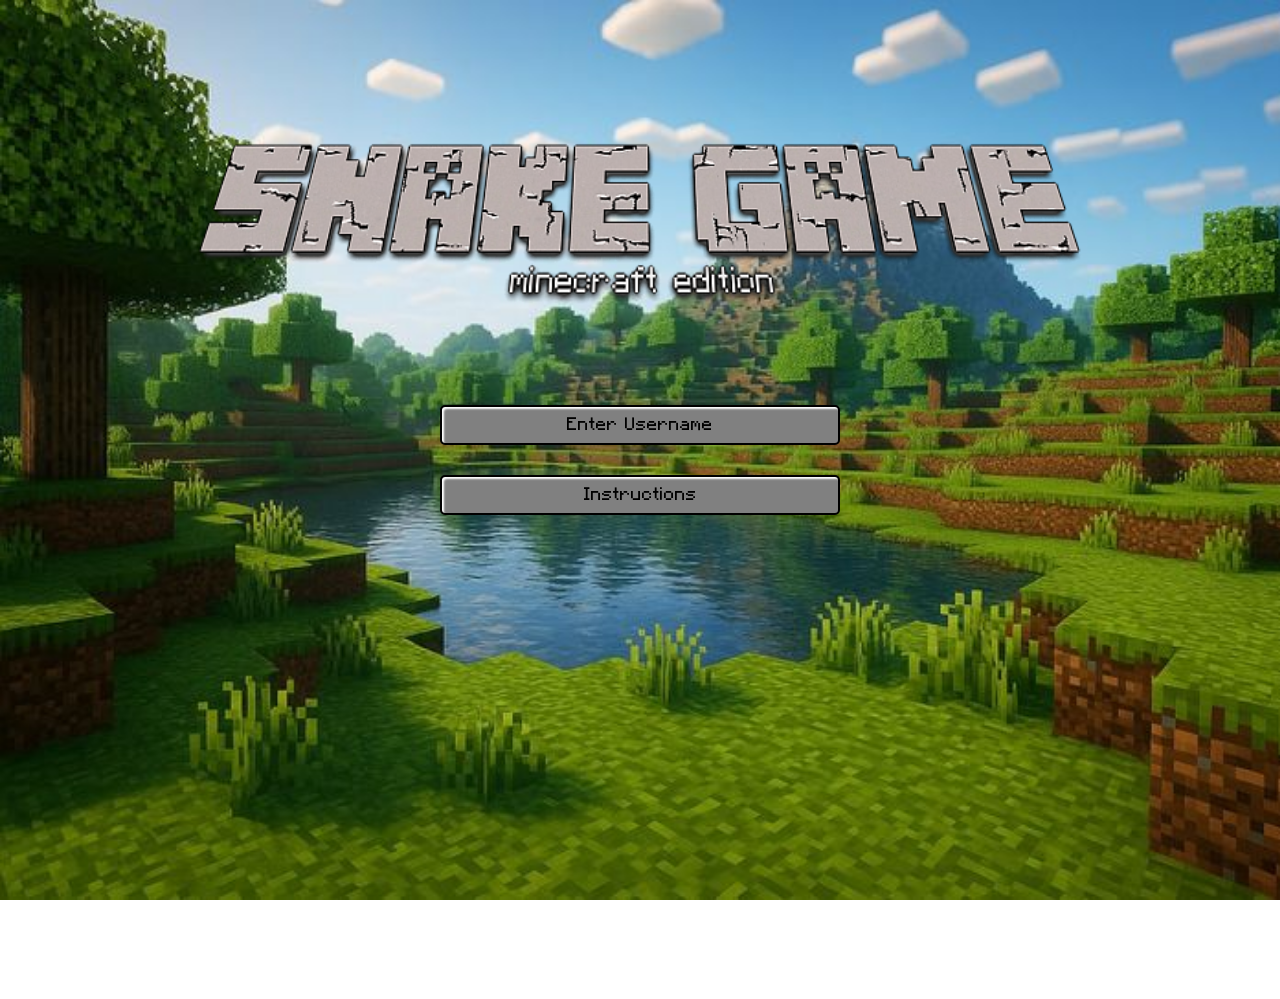
<file: static/index.html>
<!DOCTYPE html>
    <head>
        <meta charset="UTF-8"> <!--Reads every universal character -->
        <meta name="viewport" content="width=device-width, initial-scale=1.0"><!--To match the width of the website to the width of the device-->
        <meta name="description" content="Snake Game using JS">
        <link rel="stylesheet" href="/static/style.css">
    </head>
<body>
    <div id="gameOverScreen">
        <div id="gameOverText">You Died!</div>
        <div id="deathMsg"></div>
        <div id="endScoreText"></div>
        <button id="respawnBtn" class="gameOverBtn">Respawn</button>
        <button id="titleScrnBtn" class="gameOverBtn">Title Screen</button>

    </div>
    <div id="gameWrapper">
        <div class="gameContainer">
            <div id="immuneTimer"></div>
            <div id="boostTimer"></div>
            <canvas id="gameBoard" width="800" height="800"></canvas>
            <div id="scoreText">0</div>
            <button id="resetBtn">Reset</button>
        </div>
    </div>
    <div id="titleScreen">
        <div class="gameContainer">
            <div id="gameLogo" style="padding-bottom: 5vw;"><img src="/static/logo/SNAKE-GAME-logo.png" alt="Game Logo" style="height: 13vw;"></div>
            <button id="enterUsername" class="gameOverBtn">Enter Username</button>
            <button id="instructionsBtn" class="gameOverBtn">Instructions</button>
        </div>
    </div>
    <div>
        <form id="usernameForm" style="display:none;">
            <label for="usernameInput">Enter your username:</label>
            <input type="text" id="usernameInput" name="username">
            <button type="button" id="startGameBtn" class="gameOverBtn">Start Game</button>
            <button type="button" id="userNameBackBtn" class="gameOverBtn">Title Screen</button>
        </form>
    </div>
    <div id="instructionsScreen">
        <div id="instructionText">
            <h1>Instructions</h1>
            Eat food to grow and score points without hitting yourself or the walls.<br>
            Use Arrow Keys or WASD to move.<br>
            Food: 1.Carrot: Adds 1 point and 1 unit of length.<br>
                2.Pumpkin Pie (25%): Adds 3 points and 3 units of length.<br>
                3.Sweet Berries (10%): Boost. Double speed for 10 seconds.<br>
                4.Golden Apple (5%): Immunity. 10 seconds of invulnerability (pass through walls and your own body).<br>

            Timers: Monitor the top corners for active Boost or Immunity durations.<br>

            Game Over: Occurs upon wall or self-collision unless the Immunity effect is active.<br>

        </div>
        <button id="instructionsBackBtn" class="gameOverBtn">Title Screen</button>
    </div>

    <script src="/static/script.js"></script>
</body>

</html>
</file>
<file: static/style.css>
@font-face {
  font-family: 'MyFont';
  src: url('/static/fonts/1_MinecraftRegular1.otf') format('opentype');
  font-weight: 10;
  font-style: normal;
}

html {
    background-image: url('/static/BGImages/MainBG.jpg');
    background-size: cover;
    background-repeat: no-repeat;
    margin: 0;
    padding: 0;
    width: 100%;
    height: 100%;
    overflow: hidden;
}

body {
    margin: 0;
    padding: 0;
    height: 100vh;
    display: flex;
    justify-content: center;
    align-items: start;
    padding-top: 11vh;
    padding-left: 2vh;
    font-family: 'MyFont', sans-serif;
}

#game-wrapper {
    display: grid;
    place-items: center;
    height: 100vh;
}

.gameContainer {
    position: relative;
    margin-top: 10px;
    width: 70vmin;
    height: 70vmin;
    display: flex;
    flex-direction: column;
    align-items: center;
    justify-content: flex-start;
    gap: 10px;
}

#gameBoard {
    border: 2px solid;
    border-radius: 10px;
    width: 70vmin;
    height: 70vmin;
    border-color: lightgray;
}

#scoreText {
    padding: 5px;
    height: 25vw;
    border: 0.2vw solid;
    background-color: lightgray;
    text-align: center;
    border-radius: 15px;
    margin-top: 1vmin;
    width: 8vmin;
    font-size: 1.5vw;
    visibility: visible;
}

#resetBtn {
    font-family: 'MyFont', sans-serif;
    font-size: 1.2vw;
    width: 5.2vw;
    height: 3.2vw;
    border: 0.2vw solid;
    border-radius: 0.5vw;
    cursor: pointer;
    visibility: visible;
}

#boostTimer, #immuneTimer {
    visibility: hidden;
    text-align: center;
    font-size: 22px;
    color: lightgray;
    width: 100px;
    height: 44px;
    margin-top: 5px;
    position: absolute;

}

#boostTimer {
    top: 10px;
    left: 10px;
}
#immuneTimer {
    top: 10px;
    right: 10px;
}

#gameOverScreen {
    position: fixed;
    top: 0;
    left: 0;
    width: 100vw;
    height: 100vh;
    display: flex;
    flex-direction: column;

    justify-content: center;
    align-items: center;
    visibility: hidden;
    /* hidden initially */
    z-index: 999;
    background: rgba(255, 0, 0, 0.25);
    /* 🔴 red overlay */
}

#instructionText {
    background-image: url('/static/BGImages/bookBG.png');
    background-size: cover;
    background-repeat: no-repeat;
    font-family: 'MyFont', sans-serif;
    font-size: 1.2vw;
    color: black;
    height: 75vh;
    width: 30vw;
    text-align: center;
    padding-top: 4.5vw;
    padding-left:4.5vw;
    padding-right: 4.5vw;
}

#instructionsScreen,
#usernameForm {
    position: fixed;
    top: 0;
    left: 0;
    width: 100vw;
    height: 100vh;
    display: flex;
    flex-direction: column;

    justify-content: center;
    align-items: center;

    display: none;
    z-index: 1010;
    background: url('/static/BGImages/TitleScreenBG.jpg');
    background-size: cover;
}

#usernameInput {
    font-family: 'MyFont', sans-serif;
    font-size: 2vw;
    background: #111;
    color: #fff;
    border: 0.2vw solid #666;
    padding: 10px 16px;
    width: 50vw;
    margin-bottom: 10px;
    outline: none;
    text-align: center;

}

label{
    font-family: 'MyFont', sans-serif;
    font-size: 2vw;
    color: white;
    margin-bottom: 20px;
    text-shadow: #111 2px 2px 2px;
}

#titleScreen {
    position: fixed;
    top: 0;
    left: 0;
    width: 100vw;
    height: 100vh;
    display: flex;
    flex-direction: column;
    visibility: visible;
    justify-content: center;
    align-items: center;
    z-index: 1010;
    background: url(/static/BGImages/TitleScreenBG.jpg);
    background-size: cover;
}

#gameOverText {
    font-size: 50px;
    color: rgb(255, 255, 255);
    text-align: center;
    margin-bottom: 10px;
}

.gameOverBtn {
    font-family: 'MyFont', sans-serif;
    font-size: 18px;
    width: 400px;
    height: 40px;
    border: 2px solid;
    box-shadow: inset 2px 2px 2px 0px rgba(255, 255, 255, 1);
    border-radius: 5px;
    cursor: pointer;
    margin-top: 20px;
    background-color: gray;
}

#deathMsg {
    font-size: 1.3vw;
    color: white;
    text-align: center;
}

#endScoreText {
    font-size: 18px;
    color: white;
    margin-bottom: 50px;
    text-align: center;
}

#score {
    font-size: 18px;
    color: yellow;
}
</file>
